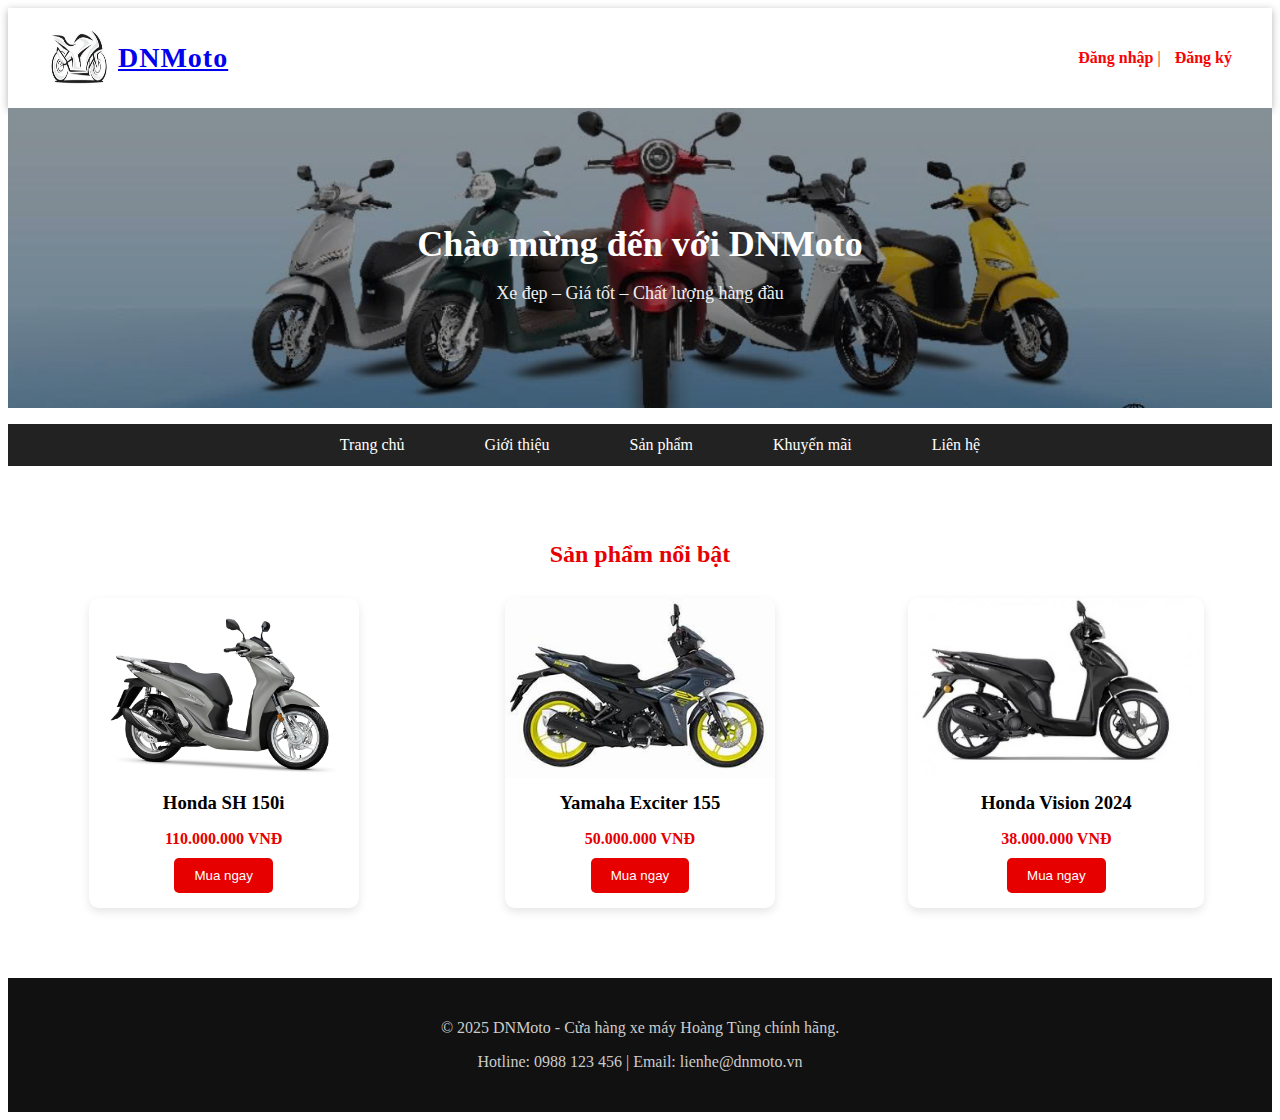
<file: index.html>
<!DOCTYPE html>
<html lang="vi">
<head>
  <meta charset="UTF-8">
  <meta name="viewport" content="width=device-width, initial-scale=1.0">
  <title>DNMoto - Cửa hàng xe máy</title>
  <link rel="stylesheet" href="style.css">
</head>
<body>
  <header>
    <a href="index.html">
      <div class="logo">
      <img src="images/logo.jpg" alt="DNMoto Logo">
      <h1>DNMoto</h1>
    </div></a>
    
    <div class="user">
      <a href="login.html">Đăng nhập</a> | 
      <a href="register.html">Đăng ký</a>
    </div>
  </header>

  <section class="banner">
    <div class="banner-text">
      <h2>Chào mừng đến với DNMoto</h2>
      <p>Xe đẹp – Giá tốt – Chất lượng hàng đầu</p>
    </div>
  </section>

  <nav>
    <ul>
      <li><a href="index.html">Trang chủ</a></li>
      <li><a href="login.html">Giới thiệu</a></li>
      <li><a href="login.html">Sản phẩm</a></li>
      <li><a href="login.html">Khuyến mãi</a></li>
      <li><a href="login.html">Liên hệ</a></li>
    </ul>
  </nav>

  <main>
    <h2>Sản phẩm nổi bật</h2>
    <div class="product-grid">
      <div class="product">
        <img src="images/honda.jpg" alt="Honda SH 150i">
        <h3>Honda SH 150i</h3>
        <p class="price">110.000.000 VNĐ</p>
        <button onclick="window.location.href='dathang.html'">Mua ngay</button>
      </div>
      <div class="product">
        <img src="images/yamaha.jpg" alt="Yamaha Exciter 155">
        <h3>Yamaha Exciter 155</h3>
        <p class="price">50.000.000 VNĐ</p>
        <button onclick="window.location.href='dathang.html'">Mua ngay</button>
      </div>
      <div class="product">
        <img src="images/vision.jpg" alt="Honda Vision 2024">
        <h3>Honda Vision 2024</h3>
        <p class="price">38.000.000 VNĐ</p>
        <button onclick="window.location.href='dathang.html'">Mua ngay</button>
      </div>
    </div>
  </main>

  <footer>
    <p>© 2025 DNMoto - Cửa hàng xe máy Hoàng Tùng chính hãng.</p>
    <p>Hotline: 0988 123 456 | Email: lienhe@dnmoto.vn</p>
  </footer>
</body>
</html>
</file>
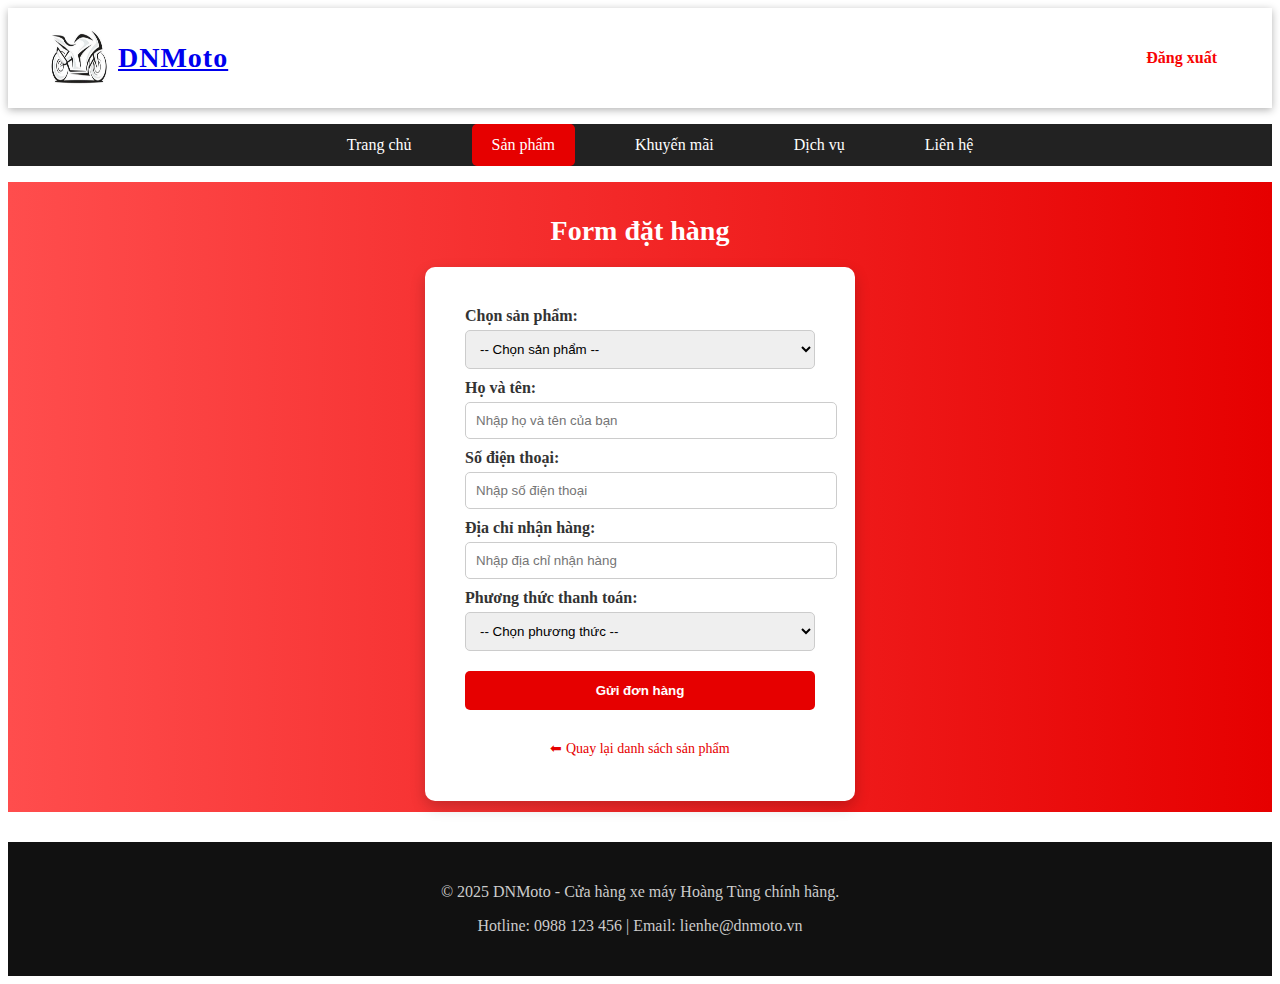
<file: dathang.html>
<!DOCTYPE html>
<html lang="vi">
<head>
  <meta charset="UTF-8">
  <meta name="viewport" content="width=device-width, initial-scale=1.0">
  <title>Đặt hàng - DNMoto</title>
  <link rel="stylesheet" href="style.css">
</head>
<body>
  <header>
    <a href="home.html">
      <div class="logo">
      <img src="images/logo.jpg" alt="DNMoto Logo">
      <h1>DNMoto</h1>
    </div></a>
    <div class="user">
      <a href="index.html" class="logout">Đăng xuất</a>
    </div>
  </header>

  <nav>
    <ul>
      <li><a href="home.html">Trang chủ</a></li>
      <li><a href="sanpham.html" class="active">Sản phẩm</a></li>
      <li><a href="khuyenmai.html">Khuyến mãi</a></li>
      <li><a href="dichvu.html">Dịch vụ</a></li>
      <li><a href="lienhe.html">Liên hệ</a></li>
    </ul>
  </nav>

  <section class="form-section">
    <h2>Form đặt hàng</h2>
    <form class="form-box" action="home.html" method="get">

      <label for="product">Chọn sản phẩm:</label>
      <select id="product" name="product" required>
        <option value="">-- Chọn sản phẩm --</option>
        <option>Honda SH 150i – 110.000.000 VNĐ</option>
        <option>Honda Vision 2024 – 38.000.000 VNĐ</option>
        <option>Honda AirBlade 160 – 55.000.000 VNĐ</option>
        <option>Yamaha Exciter 155 – 50.000.000 VNĐ</option>
        <option>Yamaha Grande – 45.000.000 VNĐ</option>
        <option>Honda Vario 160 – 55.000.000 VNĐ</option>
        <option>Vespa Primavera – 76.000.000 VNĐ</option>
        <option>Honda Winner X – 46.000.000 VNĐ</option>
        <option>Yamaha Janus – 33.000.000 VNĐ</option>
        <option>Honda PCX 160 – 72.000.000 VNĐ</option>
      </select>

      <label for="fullname">Họ và tên:</label>
      <input type="text" id="fullname" name="fullname" placeholder="Nhập họ và tên của bạn" required>

      <label for="phone">Số điện thoại:</label>
      <input type="tel" id="phone" name="phone" placeholder="Nhập số điện thoại" required>

      <label for="address">Địa chỉ nhận hàng:</label>
      <input type="text" id="address" name="address" placeholder="Nhập địa chỉ nhận hàng" required>

      <label for="payment">Phương thức thanh toán:</label>
      <select id="payment" name="payment" required>
        <option value="">-- Chọn phương thức --</option>
        <option>Thanh toán khi nhận hàng (COD)</option>
        <option>Chuyển khoản ngân hàng</option>
        <option>Ví điện tử (Momo, ZaloPay,...)</option>
      </select>

      <button type="submit">Gửi đơn hàng</button>
      <p><a href="sanpham.html">⬅ Quay lại danh sách sản phẩm</a></p>
    </form>
  </section>

  <footer>
    <p>© 2025 DNMoto - Cửa hàng xe máy Hoàng Tùng chính hãng.</p>
    <p>Hotline: 0988 123 456 | Email: lienhe@dnmoto.vn</p>
  </footer>
</body>
</html>
</file>
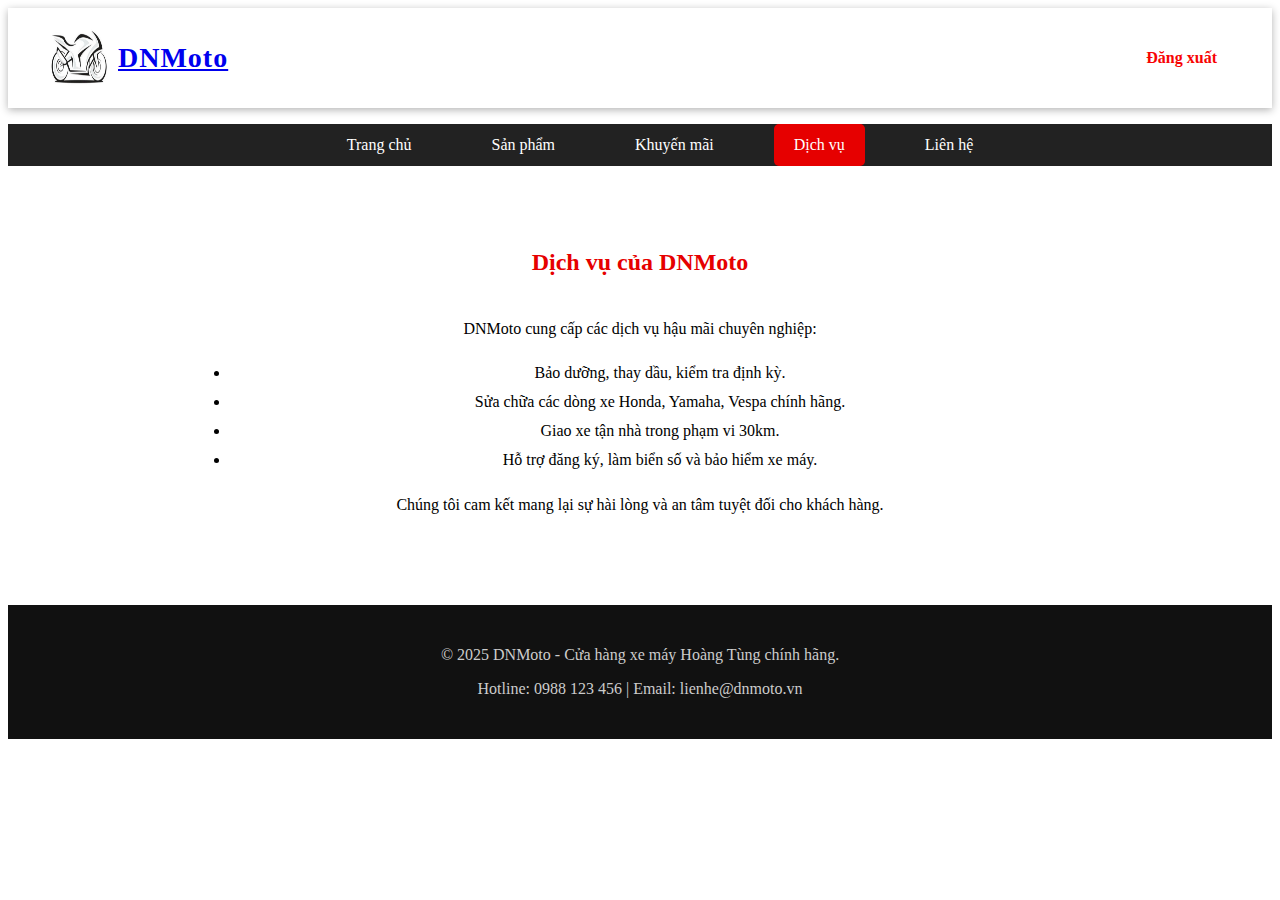
<file: dichvu.html>
<!DOCTYPE html>
<html lang="vi">
<head>
  <meta charset="UTF-8">
  <meta name="viewport" content="width=device-width, initial-scale=1.0">
  <title>Dịch vụ - DNMoto</title>
  <link rel="stylesheet" href="style.css">
</head>
<body>
  <header>
    <a href="home.html">
      <div class="logo">
      <img src="images/logo.jpg" alt="DNMoto Logo">
      <h1>DNMoto</h1>
    </div></a>
    <div class="user">
      <a href="index.html" class="logout">Đăng xuất</a>
    </div>
  </header>

  <nav>
    <ul>
      <li><a href="home.html">Trang chủ</a></li>
      <li><a href="sanpham.html">Sản phẩm</a></li>
      <li><a href="khuyenmai.html">Khuyến mãi</a></li>
      <li><a href="dichvu.html" class="active">Dịch vụ</a></li>
      <li><a href="lienhe.html">Liên hệ</a></li>
    </ul>
  </nav>

  <main class="content">
    <h2>Dịch vụ của DNMoto</h2>
    <p>DNMoto cung cấp các dịch vụ hậu mãi chuyên nghiệp:</p>
    <ul>
      <li>Bảo dưỡng, thay dầu, kiểm tra định kỳ.</li>
      <li>Sửa chữa các dòng xe Honda, Yamaha, Vespa chính hãng.</li>
      <li>Giao xe tận nhà trong phạm vi 30km.</li>
      <li>Hỗ trợ đăng ký, làm biển số và bảo hiểm xe máy.</li>
    </ul>
    <p>Chúng tôi cam kết mang lại sự hài lòng và an tâm tuyệt đối cho khách hàng.</p>
  </main>

  <footer>
    <p>© 2025 DNMoto - Cửa hàng xe máy Hoàng Tùng chính hãng.</p>
    <p>Hotline: 0988 123 456 | Email: lienhe@dnmoto.vn</p>
  </footer>
</body>
</html>
</file>
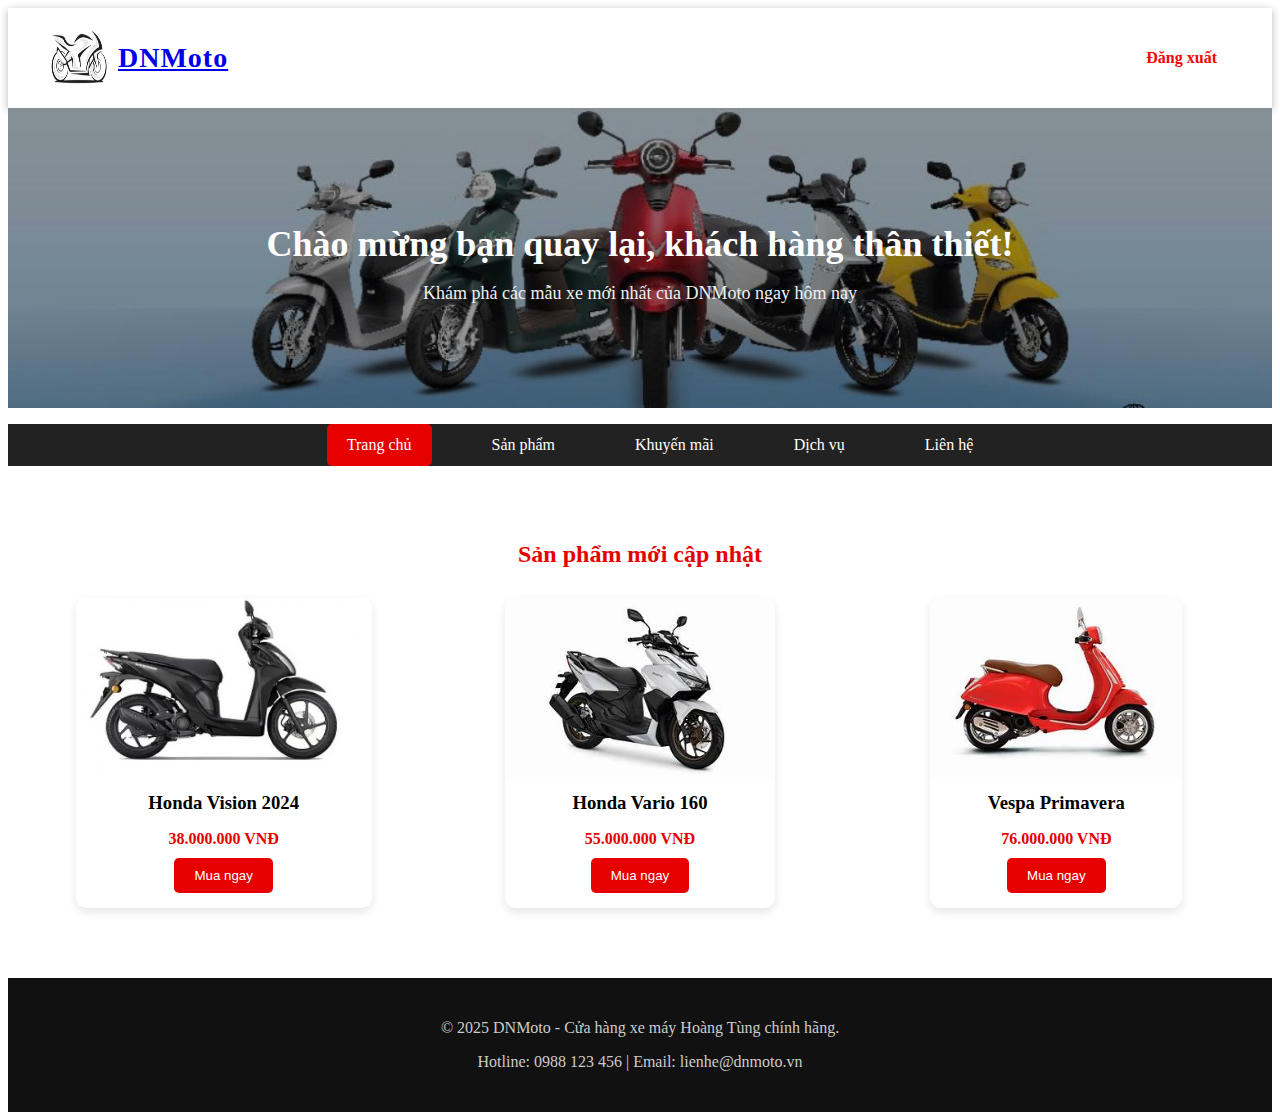
<file: home.html>
<!DOCTYPE html>
<html lang="vi">
<head>
  <meta charset="UTF-8">
  <meta name="viewport" content="width=device-width, initial-scale=1.0">
  <title>Trang chủ - DNMoto</title>
  <link rel="stylesheet" href="style.css">
</head>
<body>
  <header>
    <a href="home.html">
      <div class="logo">
      <img src="images/logo.jpg" alt="DNMoto Logo">
      <h1>DNMoto</h1>
    </div></a>
    <div class="user">
      <a href="index.html" class="logout">Đăng xuất</a>
    </div>
  </header>

  <section class="banner">
    <div class="banner-text">
      <h2>Chào mừng bạn quay lại, khách hàng thân thiết!</h2>
      <p>Khám phá các mẫu xe mới nhất của DNMoto ngay hôm nay</p>
    </div>
  </section>

  <nav>
    <ul>
      <li><a href="home.html" class="active">Trang chủ</a></li>
      <li><a href="sanpham.html">Sản phẩm</a></li>
      <li><a href="khuyenmai.html">Khuyến mãi</a></li>
      <li><a href="dichvu.html">Dịch vụ</a></li>
      <li><a href="lienhe.html">Liên hệ</a></li>
    </ul>
  </nav>

  <main>
    <h2>Sản phẩm mới cập nhật</h2>
    <div class="product-grid">
      <div class="product">
        <img src="images/vision.jpg" alt="Honda Vision">
        <h3>Honda Vision 2024</h3>
        <p class="price">38.000.000 VNĐ</p>
        <button onclick="window.location.href='dathang.html'">Mua ngay</button>
      </div>
      <div class="product">
        <img src="images/vario.jpg" alt="Honda Vario 160">
        <h3>Honda Vario 160</h3>
        <p class="price">55.000.000 VNĐ</p>
        <button onclick="window.location.href='dathang.html'">Mua ngay</button>
      </div>
      <div class="product">
        <img src="images/vespa.jpg" alt="Vespa Primavera">
        <h3>Vespa Primavera</h3>
        <p class="price">76.000.000 VNĐ</p>
        <button onclick="window.location.href='dathang.html'">Mua ngay</button>
      </div>
    </div>
  </main>

  <footer>
    <p>© 2025 DNMoto - Cửa hàng xe máy Hoàng Tùng chính hãng.</p>
    <p>Hotline: 0988 123 456 | Email: lienhe@dnmoto.vn</p>
  </footer>
</body>
</html>
</file>
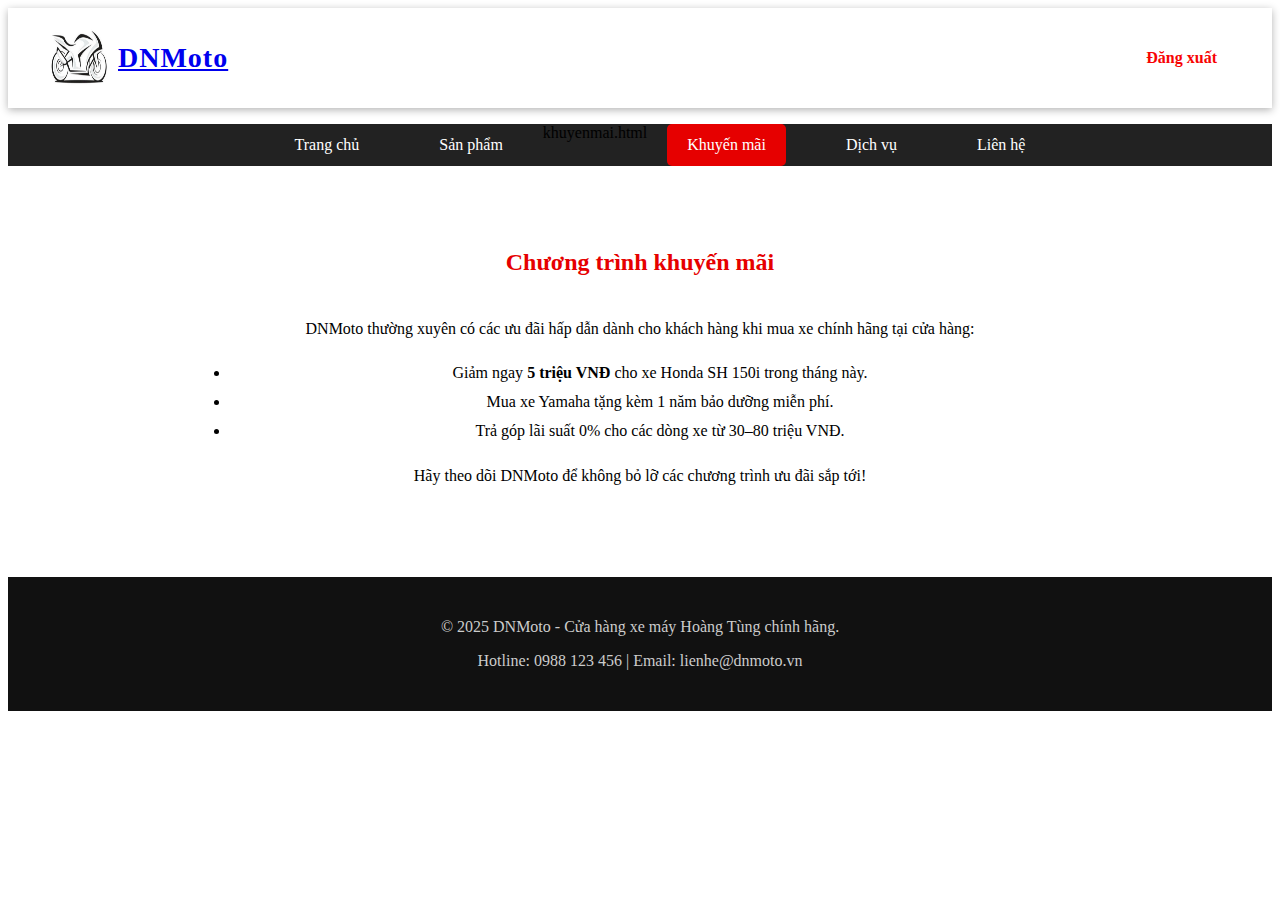
<file: khuyenmai.html>
<!DOCTYPE html>
<html lang="vi">
<head>
  <meta charset="UTF-8">
  <meta name="viewport" content="width=device-width, initial-scale=1.0">
  <title>Khuyến mãi - DNMoto</title>
  <link rel="stylesheet" href="style.css">
</head>
<body>
  <header>
    <a href="home.html">
      <div class="logo">
      <img src="images/logo.jpg" alt="DNMoto Logo">
      <h1>DNMoto</h1>
    </div></a>
    <div class="user">
      <a href="index.html" class="logout">Đăng xuất</a>
    </div>
  </header>

  <nav>
    <ul>
      <li><a href="home.html">Trang chủ</a></li>
      <li><a href="sanpham.html">Sản phẩm</a></li>khuyenmai.html
      <li><a href="khuyenmai.html" class="active">Khuyến mãi</a></li>
      <li><a href="dichvu.html">Dịch vụ</a></li>
      <li><a href="lienhe.html">Liên hệ</a></li>
    </ul>
  </nav>

  <main class="content">
    <h2>Chương trình khuyến mãi</h2>
    <p>DNMoto thường xuyên có các ưu đãi hấp dẫn dành cho khách hàng khi mua xe chính hãng tại cửa hàng:</p>
    <ul>
      <li>Giảm ngay <strong>5 triệu VNĐ</strong> cho xe Honda SH 150i trong tháng này.</li>
      <li>Mua xe Yamaha tặng kèm 1 năm bảo dưỡng miễn phí.</li>
      <li>Trả góp lãi suất 0% cho các dòng xe từ 30–80 triệu VNĐ.</li>
    </ul>
    <p>Hãy theo dõi DNMoto để không bỏ lỡ các chương trình ưu đãi sắp tới!</p>
  </main>

  <footer>
    <p>© 2025 DNMoto - Cửa hàng xe máy Hoàng Tùng chính hãng.</p>
    <p>Hotline: 0988 123 456 | Email: lienhe@dnmoto.vn</p>
  </footer>
</body>
</html>
</file>
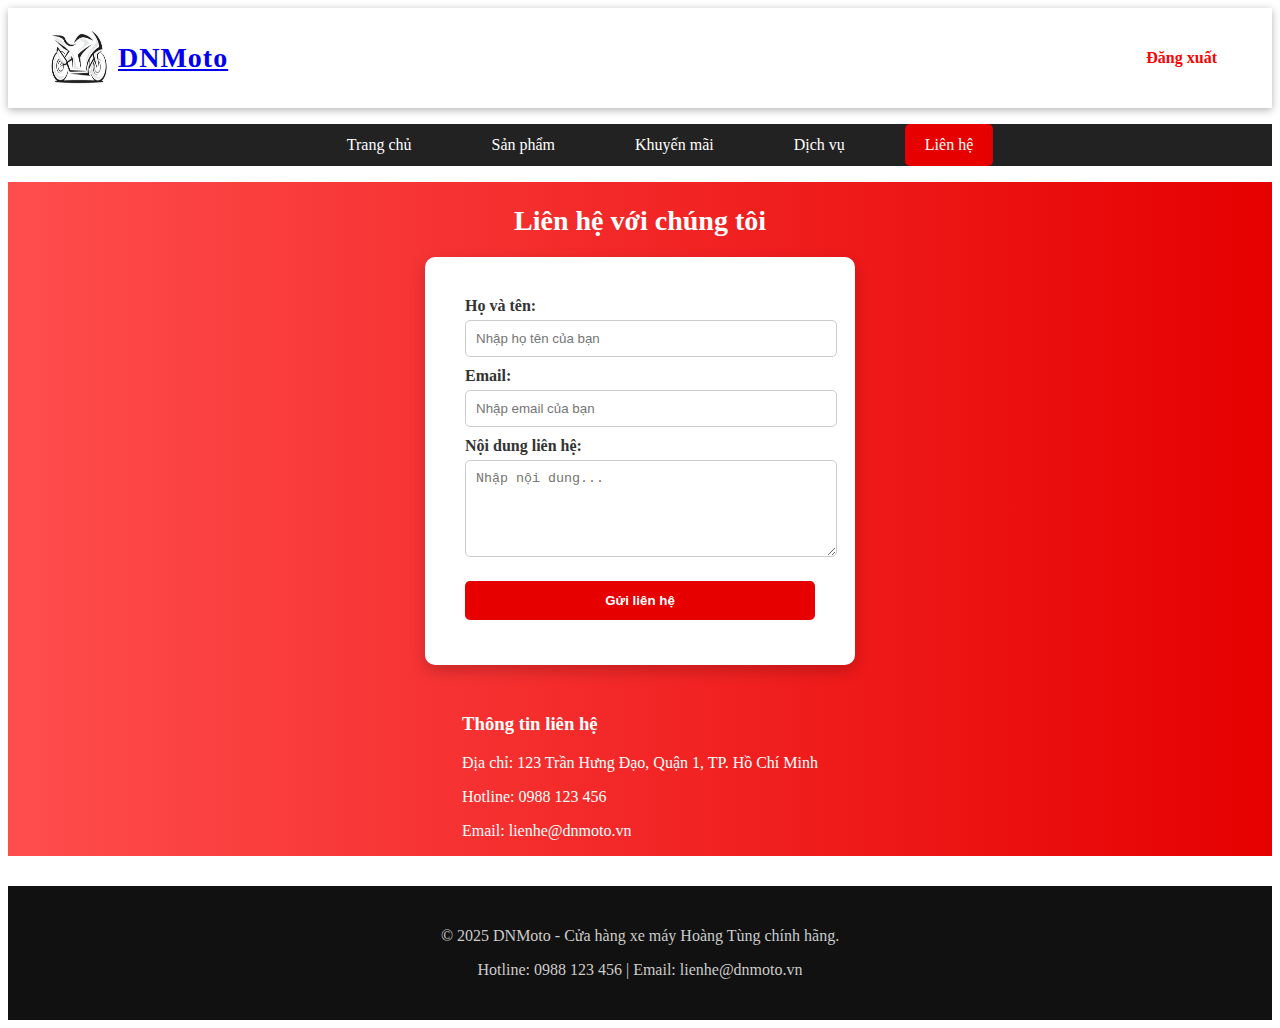
<file: lienhe.html>
<!DOCTYPE html>
<html lang="vi">
<head>
  <meta charset="UTF-8">
  <meta name="viewport" content="width=device-width, initial-scale=1.0">
  <title>Liên hệ - DNMoto</title>
  <link rel="stylesheet" href="style.css">
</head>
<body>
  <header>
    <a href="home.html">
      <div class="logo">
      <img src="images/logo.jpg" alt="DNMoto Logo">
      <h1>DNMoto</h1>
    </div></a>
    <div class="user">
      <a href="index.html" class="logout">Đăng xuất</a>
    </div>
  </header>

  <nav>
    <ul>
      <li><a href="home.html">Trang chủ</a></li>
      <li><a href="sanpham.html">Sản phẩm</a></li>
      <li><a href="khuyenmai.html">Khuyến mãi</a></li>
      <li><a href="dichvu.html">Dịch vụ</a></li>
      <li><a href="lienhe.html" class="active">Liên hệ</a></li>
    </ul>
  </nav>

  <section class="form-section">
    <h2>Liên hệ với chúng tôi</h2>
    <form class="form-box" action="home.html" method="get">
      <label for="name">Họ và tên:</label>
      <input type="text" id="name" name="name" placeholder="Nhập họ tên của bạn" required>

      <label for="email">Email:</label>
      <input type="email" id="email" name="email" placeholder="Nhập email của bạn" required>

      <label for="message">Nội dung liên hệ:</label>
      <textarea id="message" name="message" rows="5" placeholder="Nhập nội dung..." required></textarea>

      <button type="submit">Gửi liên hệ</button>
    </form>

    <div class="contact-info">
      <h3>Thông tin liên hệ</h3>
      <p>Địa chỉ: 123 Trần Hưng Đạo, Quận 1, TP. Hồ Chí Minh</p>
      <p>Hotline: 0988 123 456</p>
      <p>Email: lienhe@dnmoto.vn</p>
    </div>
  </section>

  <footer>
    <p>© 2025 DNMoto - Cửa hàng xe máy Hoàng Tùng chính hãng.</p>
    <p>Hotline: 0988 123 456 | Email: lienhe@dnmoto.vn</p>
  </footer>
</body>
</html>
</file>
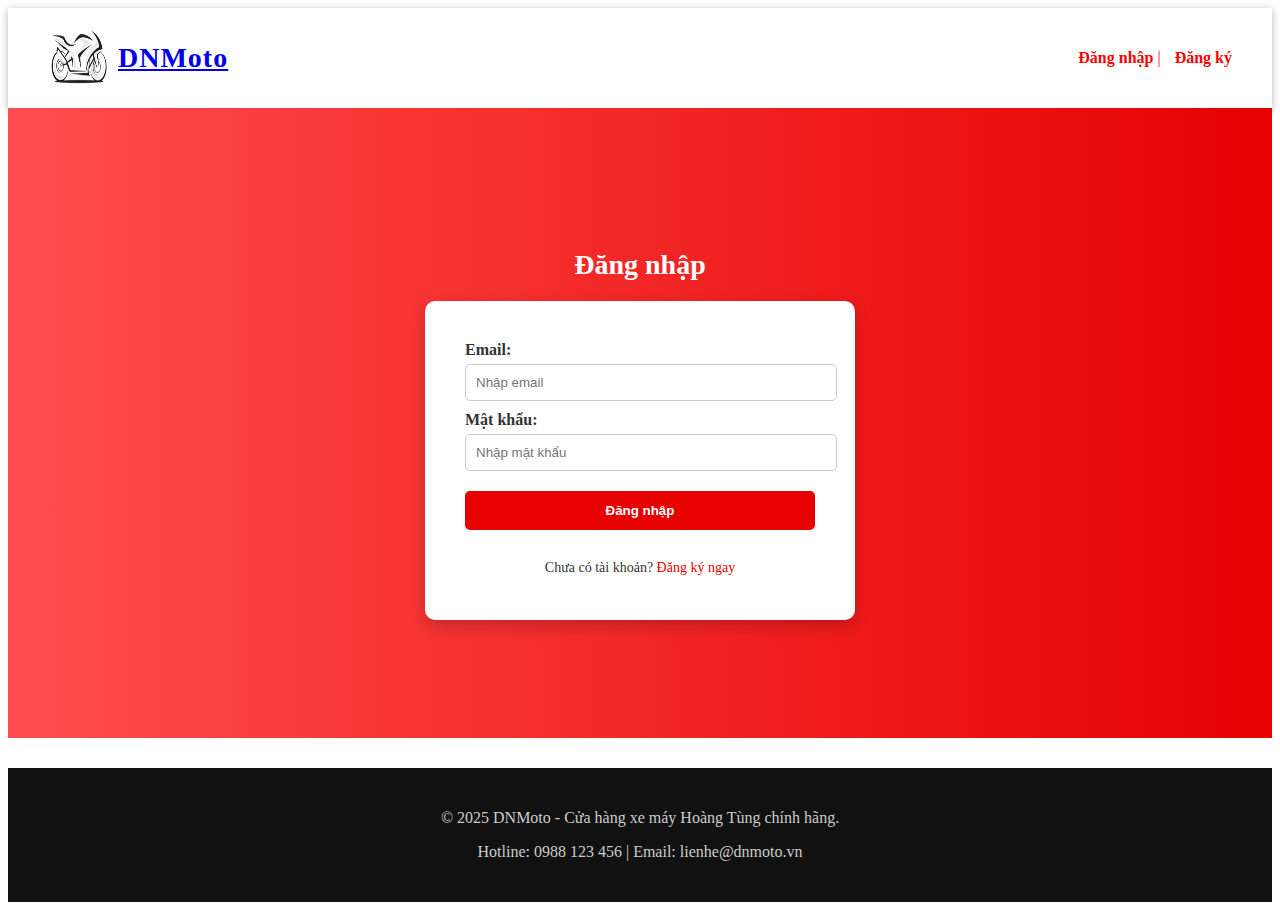
<file: login.html>
<!DOCTYPE html>
<html lang="vi">
<head>
  <meta charset="UTF-8">
  <meta name="viewport" content="width=device-width, initial-scale=1.0">
  <title>Đăng nhập - DNMoto</title>
  <link rel="stylesheet" href="style.css">
</head>
<body>
  <header>
    <a href="index.html">
      <div class="logo">
      <img src="images/logo.jpg" alt="DNMoto Logo">
      <h1>DNMoto</h1>
    </div></a>
    <div class="user">
      <a href="login.html" class="active">Đăng nhập</a> | 
      <a href="register.html">Đăng ký</a>
    </div>
  </header>

  <section class="form-section">
    <h2>Đăng nhập</h2>
    <form class="form-box" action="home.html" method="get">
      <label>Email:</label>
      <input type="email" placeholder="Nhập email" required>

      <label>Mật khẩu:</label>
      <input type="password" placeholder="Nhập mật khẩu" required>

      <button type="submit">Đăng nhập</button>
      <p>Chưa có tài khoản? <a href="register.html">Đăng ký ngay</a></p>
    </form>
  </section>

  <footer>
    <p>© 2025 DNMoto - Cửa hàng xe máy Hoàng Tùng chính hãng.</p>
    <p>Hotline: 0988 123 456 | Email: lienhe@dnmoto.vn</p>
  </footer>
</body>
</html>
</file>
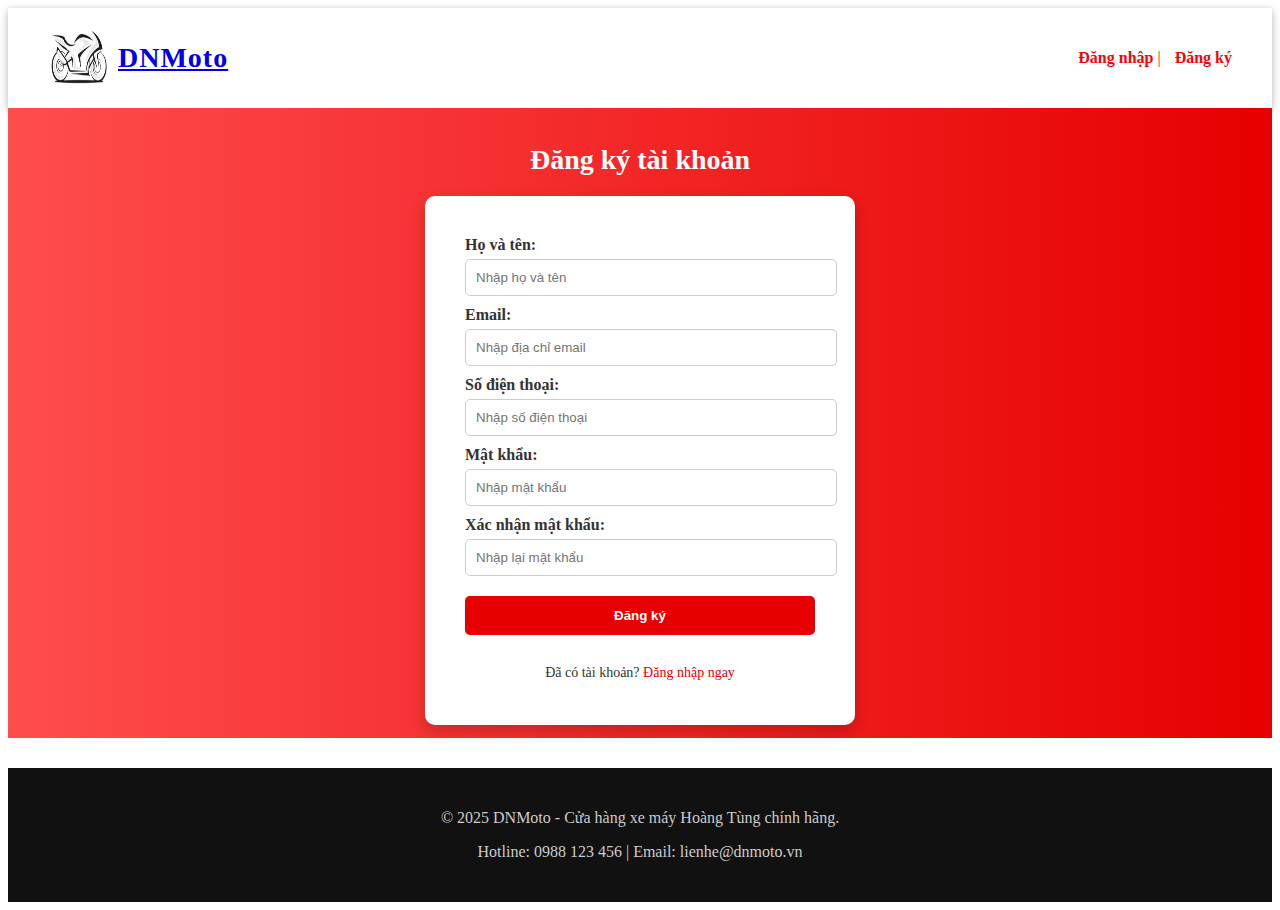
<file: register.html>
<!DOCTYPE html>
<html lang="vi">
<head>
  <meta charset="UTF-8">
  <meta name="viewport" content="width=device-width, initial-scale=1.0">
  <title>Đăng ký tài khoản - DNMoto</title>
  <link rel="stylesheet" href="style.css">
</head>
<body>
  <header>
    <a href="index.html">
      <div class="logo">
      <img src="images/logo.jpg" alt="DNMoto Logo">
      <h1>DNMoto</h1>
    </div></a>
    <div class="user">
      <a href="login.html">Đăng nhập</a> | 
      <a href="register.html" class="active">Đăng ký</a>
    </div>
  </header>

  <section class="form-section">
    <h2>Đăng ký tài khoản</h2>
   <form class="form-box" action="home.html" method="get">
      <label>Họ và tên:</label>
      <input type="text" placeholder="Nhập họ và tên" required>

      <label>Email:</label>
      <input type="email" placeholder="Nhập địa chỉ email" required>

      <label>Số điện thoại:</label>
      <input type="tel" placeholder="Nhập số điện thoại" required>

      <label>Mật khẩu:</label>
      <input type="password" placeholder="Nhập mật khẩu" required>

      <label>Xác nhận mật khẩu:</label>
      <input type="password" placeholder="Nhập lại mật khẩu" required>

      <button type="submit">Đăng ký</button>
      <p>Đã có tài khoản? <a href="login.html">Đăng nhập ngay</a></p>
    </form>
  </section>

  <footer>
    <p>© 2025 DNMoto - Cửa hàng xe máy Hoàng Tùng chính hãng.</p>
    <p>Hotline: 0988 123 456 | Email: lienhe@dnmoto.vn</p>
  </footer>
</body>
</html>
</file>
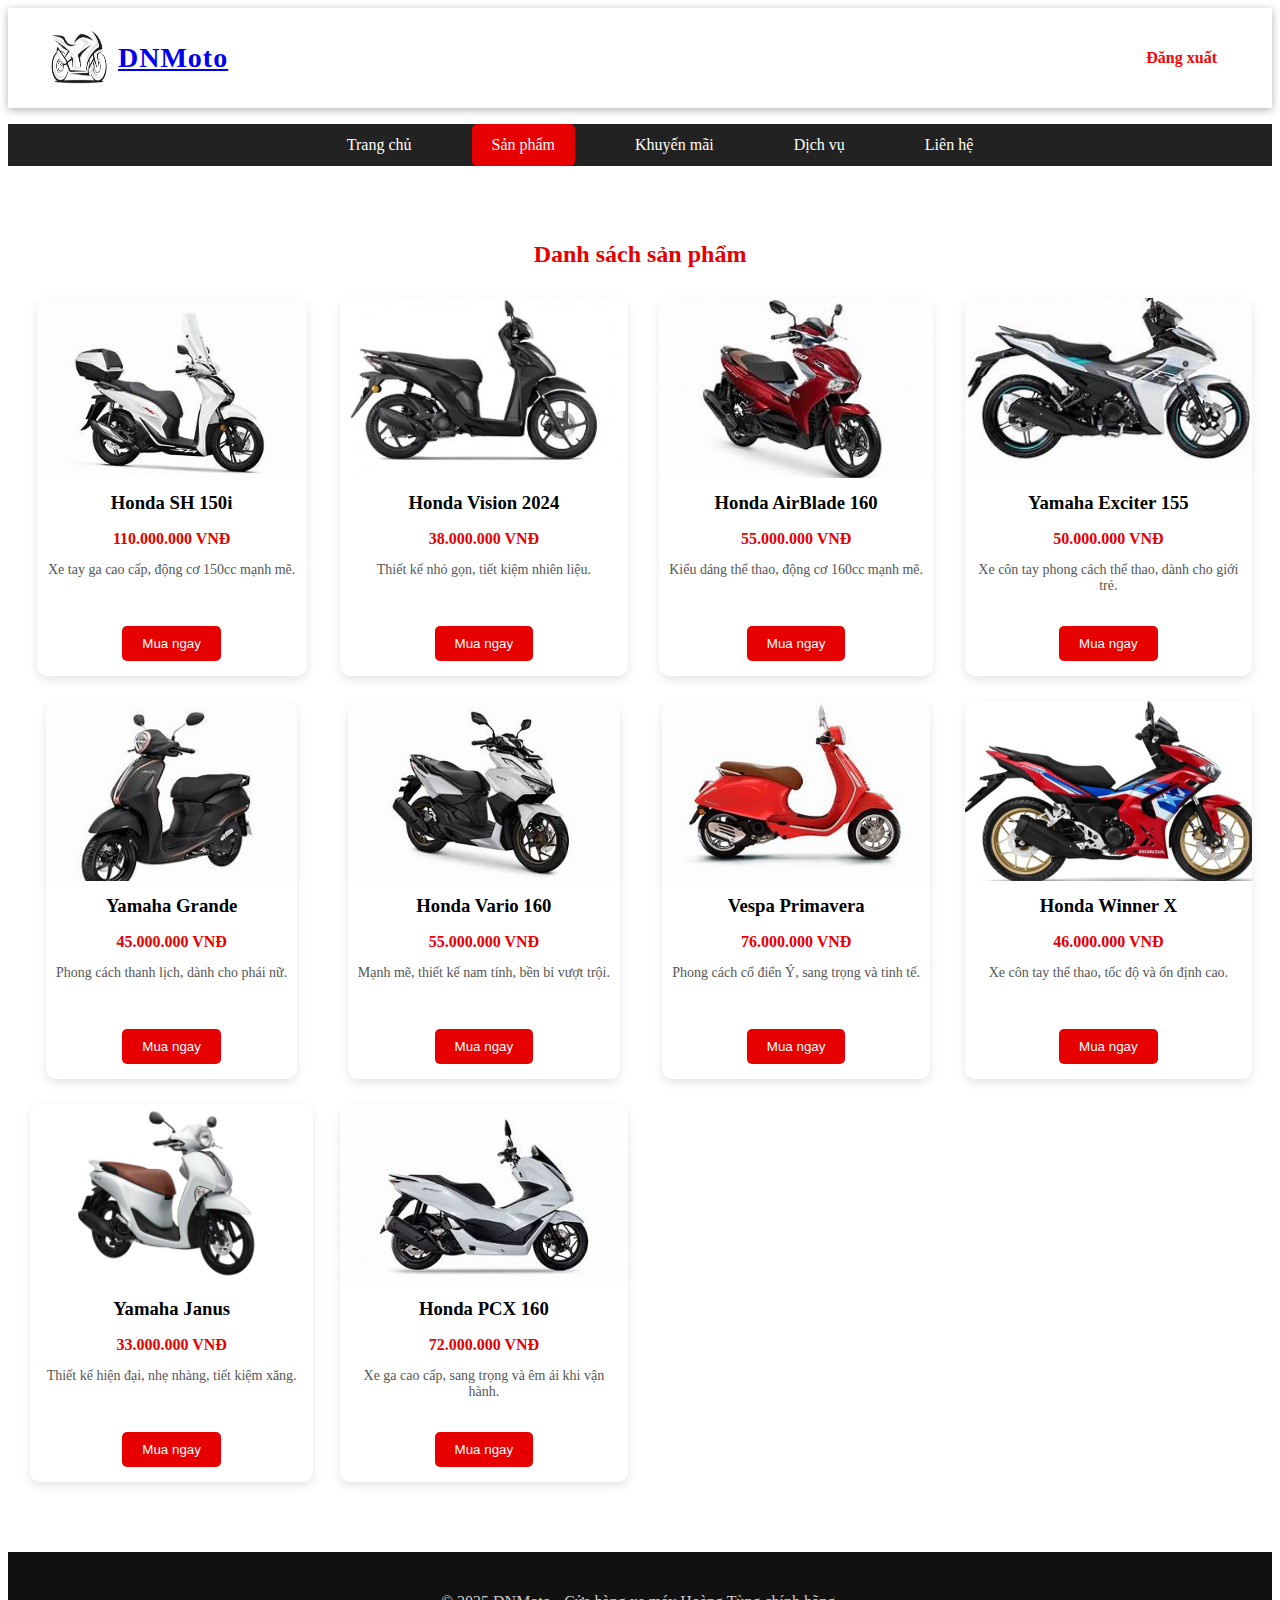
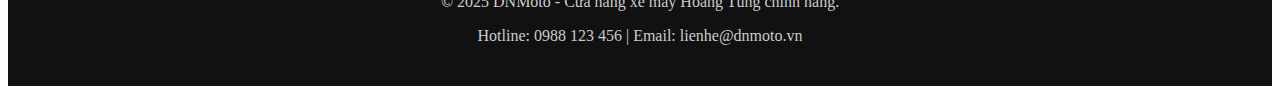
<file: sanpham.html>
<!DOCTYPE html>
<html lang="vi">
<head>
  <meta charset="UTF-8">
  <meta name="viewport" content="width=device-width, initial-scale=1.0">
  <title>Sản phẩm - DNMoto</title>
  <link rel="stylesheet" href="style.css">
</head>
<body>
  <header>
    <a href="home.html">
      <div class="logo">
      <img src="images/logo.jpg" alt="DNMoto Logo">
      <h1>DNMoto</h1>
    </div></a>
    <div class="user">
      <a href="index.html" class="logout">Đăng xuất</a>
    </div>
  </header>

  <nav>
    <ul>
      <li><a href="home.html">Trang chủ</a></li>
      <li><a href="sanpham.html" class="active">Sản phẩm</a></li>
      <li><a href="khuyenmai.html">Khuyến mãi</a></li>
      <li><a href="dichvu.html">Dịch vụ</a></li>
      <li><a href="lienhe.html">Liên hệ</a></li>
    </ul>
  </nav>

  <main>
    <h2>Danh sách sản phẩm</h2>
    <div class="product-grid">
      <div class="product">
        <img src="images/sh.jpg" alt="Honda SH 150i">
        <h3>Honda SH 150i</h3>
        <p class="price">110.000.000 VNĐ</p>
        <p class="desc">Xe tay ga cao cấp, động cơ 150cc mạnh mẽ.</p>
        <button onclick="window.location.href='dathang.html'">Mua ngay</button>
      </div>

      <div class="product">
        <img src="images/vision.jpg" alt="Honda Vision 2024">
        <h3>Honda Vision 2024</h3>
        <p class="price">38.000.000 VNĐ</p>
        <p class="desc">Thiết kế nhỏ gọn, tiết kiệm nhiên liệu.</p>
        <button onclick="window.location.href='dathang.html'">Mua ngay</button>
      </div>

      <div class="product">
        <img src="images/airblade.jpg" alt="Honda AirBlade 160">
        <h3>Honda AirBlade 160</h3>
        <p class="price">55.000.000 VNĐ</p>
        <p class="desc">Kiểu dáng thể thao, động cơ 160cc mạnh mẽ.</p>
        <button onclick="window.location.href='dathang.html'">Mua ngay</button>
      </div>

      <div class="product">
        <img src="images/exciter.jpg" alt="Yamaha Exciter 155">
        <h3>Yamaha Exciter 155</h3>
        <p class="price">50.000.000 VNĐ</p>
        <p class="desc">Xe côn tay phong cách thể thao, dành cho giới trẻ.</p>
        <button onclick="window.location.href='dathang.html'">Mua ngay</button>
      </div>

      <div class="product">
        <img src="images/grande.jpg" alt="Yamaha Grande">
        <h3>Yamaha Grande</h3>
        <p class="price">45.000.000 VNĐ</p>
        <p class="desc">Phong cách thanh lịch, dành cho phái nữ.</p>
        <button onclick="window.location.href='dathang.html'">Mua ngay</button>
      </div>

      <div class="product">
        <img src="images/vario.jpg" alt="Honda Vario 160">
        <h3>Honda Vario 160</h3>
        <p class="price">55.000.000 VNĐ</p>
        <p class="desc">Mạnh mẽ, thiết kế nam tính, bền bỉ vượt trội.</p>
        <button onclick="window.location.href='dathang.html'">Mua ngay</button>
      </div>

      <div class="product">
        <img src="images/vespa.jpg" alt="Vespa Primavera">
        <h3>Vespa Primavera</h3>
        <p class="price">76.000.000 VNĐ</p>
        <p class="desc">Phong cách cổ điển Ý, sang trọng và tinh tế.</p>
        <button onclick="window.location.href='dathang.html'">Mua ngay</button>
      </div>

      <div class="product">
        <img src="images/winnerx.jpg" alt="Honda Winner X">
        <h3>Honda Winner X</h3>
        <p class="price">46.000.000 VNĐ</p>
        <p class="desc">Xe côn tay thể thao, tốc độ và ổn định cao.</p>
        <button onclick="window.location.href='dathang.html'">Mua ngay</button>
      </div>

      <div class="product">
        <img src="images/janus.jpg" alt="Yamaha Janus">
        <h3>Yamaha Janus</h3>
        <p class="price">33.000.000 VNĐ</p>
        <p class="desc">Thiết kế hiện đại, nhẹ nhàng, tiết kiệm xăng.</p>
        <button onclick="window.location.href='dathang.html'">Mua ngay</button>
      </div>

      <div class="product">
        <img src="images/pcx.jpg" alt="Honda PCX 160">
        <h3>Honda PCX 160</h3>
        <p class="price">72.000.000 VNĐ</p>
        <p class="desc">Xe ga cao cấp, sang trọng và êm ái khi vận hành.</p>
        <button onclick="window.location.href='dathang.html'">Mua ngay</button>
      </div>
    </div>
  </main>

  <footer>
    <p>© 2025 DNMoto - Cửa hàng xe máy Hoàng Tùng chính hãng.</p>
    <p>Hotline: 0988 123 456 | Email: lienhe@dnmoto.vn</p>
  </footer>
</body>
</html>
</file>
<file: style.css>
* Reset mặc định */
* {
  margin: 0;
  padding: 0;
  box-sizing: border-box;
  font-family: 'Segoe UI', Tahoma, Geneva, Verdana, sans-serif;
}

/* ============================= Header ============================= */
header {
  background: linear-gradient(90deg, white, white);
  color: rgb(246, 6, 6);
  display: flex;
  justify-content: space-between;
  align-items: center;
  padding: 15px 40px;
  box-shadow: 0 2px 8px rgba(0,0,0,0.3);
}

.logo {
  display: flex;
  align-items: center;
}
.logo img {
  width: 60px;
  height: 60px;
  margin-right: 10px;
}
.logo h1 {
  font-size: 28px;
  letter-spacing: 1px;
}

.user a {
  color: rgb(247, 4, 4);
  text-decoration: none;
  margin-left: 10px;
  font-weight: bold;
  transition: 0.3s;
}
.user a:hover {
  color: #00ff04;
}

/* ============================= Banner ============================= */
.banner {
  background: url('images/baner.jpg') no-repeat center/cover;
  height: 300px;
  display: flex;
  justify-content: center;
  align-items: center;
  text-align: center;
  color: white;
  position: relative;
}
.banner::after {
  content: "";
  position: absolute;
  inset: 0;
  background: rgba(0,0,0,0.4);
}
.banner-text {
  position: relative;
  z-index: 1;
  animation: fadeIn 2s ease-in-out;
}
.banner-text h2 {
  font-size: 36px;
  margin-bottom: 10px;
}
.banner-text p {
  font-size: 18px;
  color: #f0f0f0;
}
@keyframes fadeIn {
  from {opacity: 0; transform: translateY(30px);}
  to {opacity: 1; transform: translateY(0);}
}

/* ============================= Navigation ============================= */
nav {
  background-color: #222;
}
nav ul {
  list-style: none;
  display: flex;
  justify-content: center;
}
nav li {
  margin: 0 20px;
}
nav a {
  color: white;
  text-decoration: none;
  font-weight: 500;
  padding: 12px 20px;
  display: block;
  transition: all 0.3s;
}
nav a:hover,
nav a.active {
  background-color: #e60000;
  border-radius: 5px;
}

/* ============================= Main & Product Grid ============================= */
main {
  text-align: center;
  padding: 40px 20px;
}
main h2 {
  margin-bottom: 30px;
  color: #e60000;
}
.product-grid {
  display: grid;
  grid-template-columns: repeat(auto-fit, minmax(250px, 1fr));
  gap: 25px;
  justify-items: center;
}
.product {
  background: white;
  border-radius: 10px;
  box-shadow: 0 4px 10px rgba(0,0,0,0.1);
  overflow: hidden;
  transition: transform 0.3s, box-shadow 0.3s;
}
.product:hover {
  transform: translateY(-10px);
  box-shadow: 0 8px 16px rgba(0,0,0,0.2);
}
.product img {
  width: 100%;
  height: 180px;
  object-fit: cover;
  transition: transform 0.4s ease;
}
.product:hover img {
  transform: scale(1.05);
}
.product h3 {
  margin: 10px 0;
}
.price {
  color: #e60000;
  font-weight: bold;
  margin-bottom: 10px;
}
.desc {
  font-size: 14px;
  color: #555;
  padding: 0 10px 10px;
  min-height: 40px;
}
button {
  background-color: #e60000;
  color: white;
  border: none;
  padding: 10px 20px;
  border-radius: 5px;
  margin-bottom: 15px;
  cursor: pointer;
  transition: background-color 0.3s, transform 0.2s;
}
button:hover {
  background-color: #b30000;
  transform: scale(1.05);
}

/* ============================= Form Sections (Login, Register, Đặt hàng, Liên hệ) ============================= */
.form-section {
  min-height: 70vh;
  display: flex;
  flex-direction: column;
  align-items: center;
  justify-content: center;
  background: linear-gradient(to right, #ff4d4d, #e60000);
  color: white;
}
.form-section h2 {
  margin-bottom: 20px;
  font-size: 28px;
}
.form-box {
  background-color: white;
  color: #333;
  padding: 30px 40px;
  border-radius: 10px;
  width: 350px;
  box-shadow: 0 6px 15px rgba(0,0,0,0.2);
  animation: slideUp 0.6s ease-in-out;
}
.form-box label {
  display: block;
  font-weight: bold;
  margin-top: 10px;
}
.form-box input,
.form-box select,
.form-box textarea {
  width: 100%;
  padding: 10px;
  margin-top: 5px;
  border-radius: 5px;
  border: 1px solid #ccc;
}
.form-box button {
  width: 100%;
  margin-top: 20px;
  background-color: #e60000;
  border: none;
  color: white;
  font-weight: bold;
  padding: 12px;
  border-radius: 5px;
  cursor: pointer;
  transition: background-color 0.3s, transform 0.2s;
}
.form-box button:hover {
  background-color: #b30000;
  transform: scale(1.05);
}
.form-box p {
  text-align: center;
  margin-top: 15px;
  font-size: 14px;
}
.form-box a {
  color: #e60000;
  text-decoration: none;
}
.form-box a:hover {
  text-decoration: underline;
}
@keyframes slideUp {
  from {transform: translateY(40px); opacity: 0;}
  to {transform: translateY(0); opacity: 1;}
}

/* ============================= Logout Button ============================= */
.logout {
  background-color: white;
  color: #e60000;
  padding: 8px 15px;
  border-radius: 5px;
  font-weight: bold;
  text-decoration: none;
  transition: 0.3s;
}
.logout:hover {
  background-color: #ffcccc;
  color: #b30000;
}

/* ============================= Footer ============================= */
footer {
  background-color: #111;
  color: #ccc;
  text-align: center;
  padding: 25px 0;
  margin-top: 30px;
}
footer a {
  color: #ff3333;
  text-decoration: none;
}
footer a:hover {
  text-decoration: underline;
}

/* ============================= Nội dung chung ============================= */
.content {
  padding: 40px;
  max-width: 900px;
  margin: auto;
  line-height: 1.8;
}
.contact-info {
  margin-top: 30px;
  text-align: left;
}
</file>
